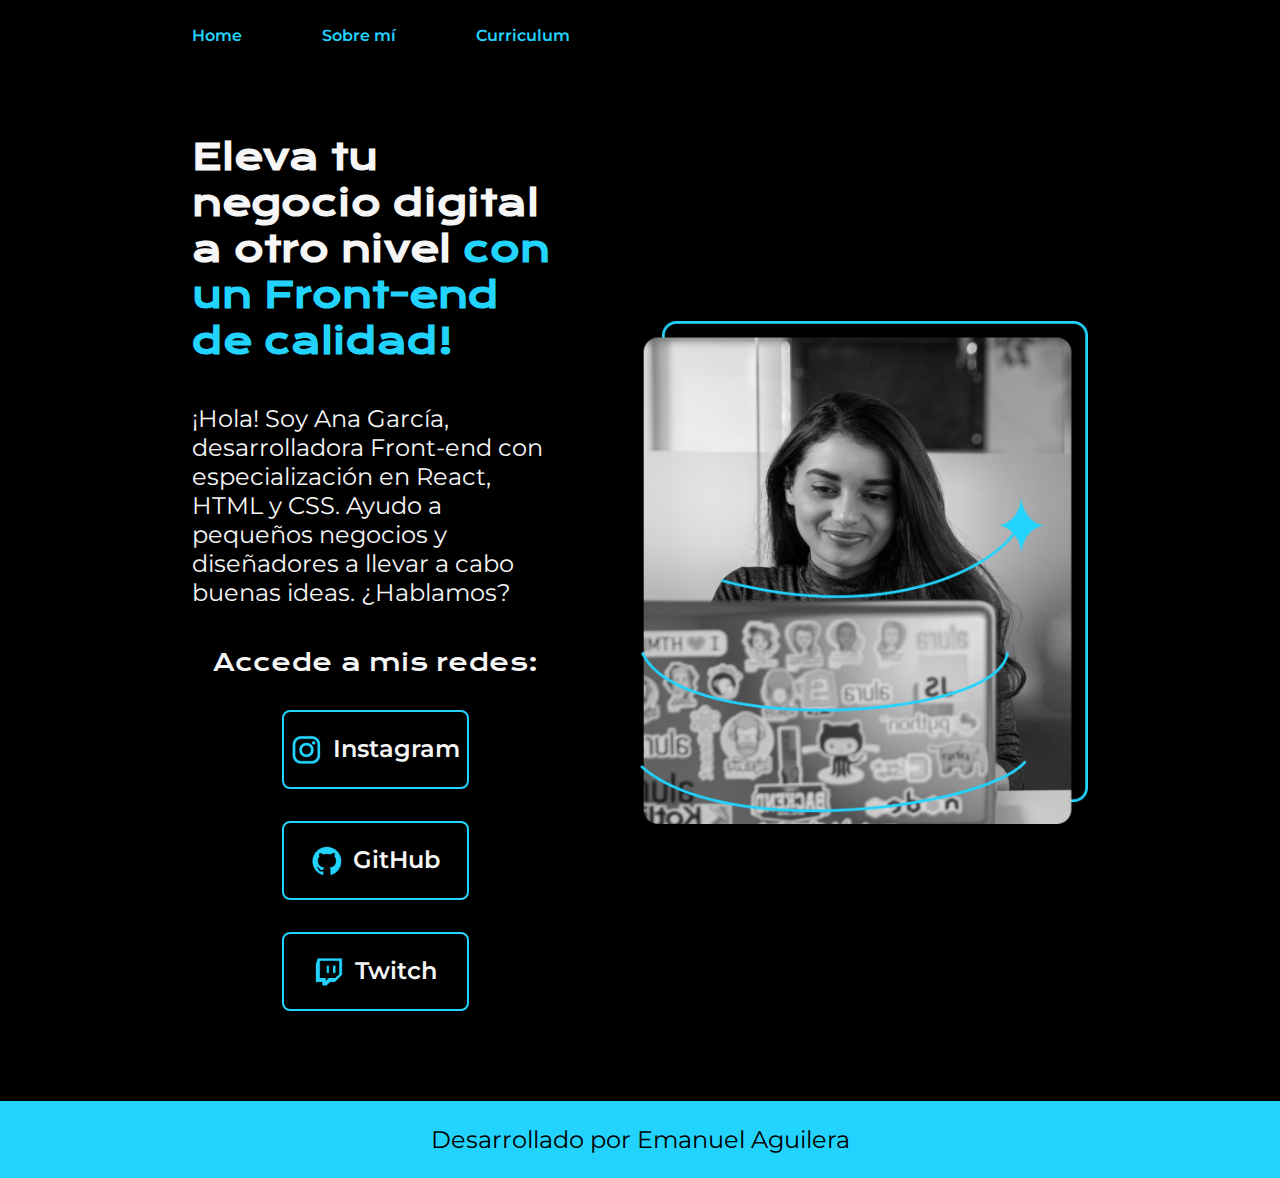
<file: index.html>
<!DOCTYPE html>
<html lang="es">
<head>
    <meta charset="UTF-8">
    <meta name="viewport" content="width=device-width, initial-scale=1.0">
    <title>Portafolio</title>
    <link rel="stylesheet" href="./styles/style.css">
</head>
<body>
    <header class="header">
        <nav class="header__menu">
            <a href="index.html" class="header__menu__link">Home</a>
            <a href="about.html" class="header__menu__link">Sobre mí</a>
            <a href="curriculum.html" class="header__menu__link">Curriculum</a>
        </nav>
    </header>
    <main class="presentacion">
        <section class="presentacion__contenido">
            <h1 class="presentacion__contenido__titulo">Eleva tu negocio digital a otro nivel <strong class="titulo-destaque">con un Front-end de calidad!</strong> </h1>
            <p class="presentacion__contenido__texto">
                ¡Hola! Soy Ana García, desarrolladora Front-end con especialización en React, HTML y CSS. Ayudo a pequeños negocios y diseñadores a llevar a cabo buenas ideas. ¿Hablamos?
            </p>
            <div class="presentacion__enlaces">
                <h2 class="presentacion__enlaces__subtitulo">Accede a mis redes:</h2>
                <a class="presentacion__enlaces__link" href="https://www.instagram.com/">
                    <img src="./assets/instagram.png" alt="logo instagram">Instagram</a>
                <a class="presentacion__enlaces__link" href="https://www.GitHub.com/">
                    <img src="./assets/github.png" alt="logo github">GitHub</a>
                <a class="presentacion__enlaces__link" href="https://www.twitch.com/">
                    <img src="./assets/twitch.png" alt="logo teitch">Twitch</a>

            </div>
        </section>
        <img class="presentacion__imagen" src="assets/image.png" alt="Imagen Ana">
    </main>
    <footer class="footer">
        <p>Desarrollado por Emanuel Aguilera</p>
    </footer>
</body>
</html>
</file>
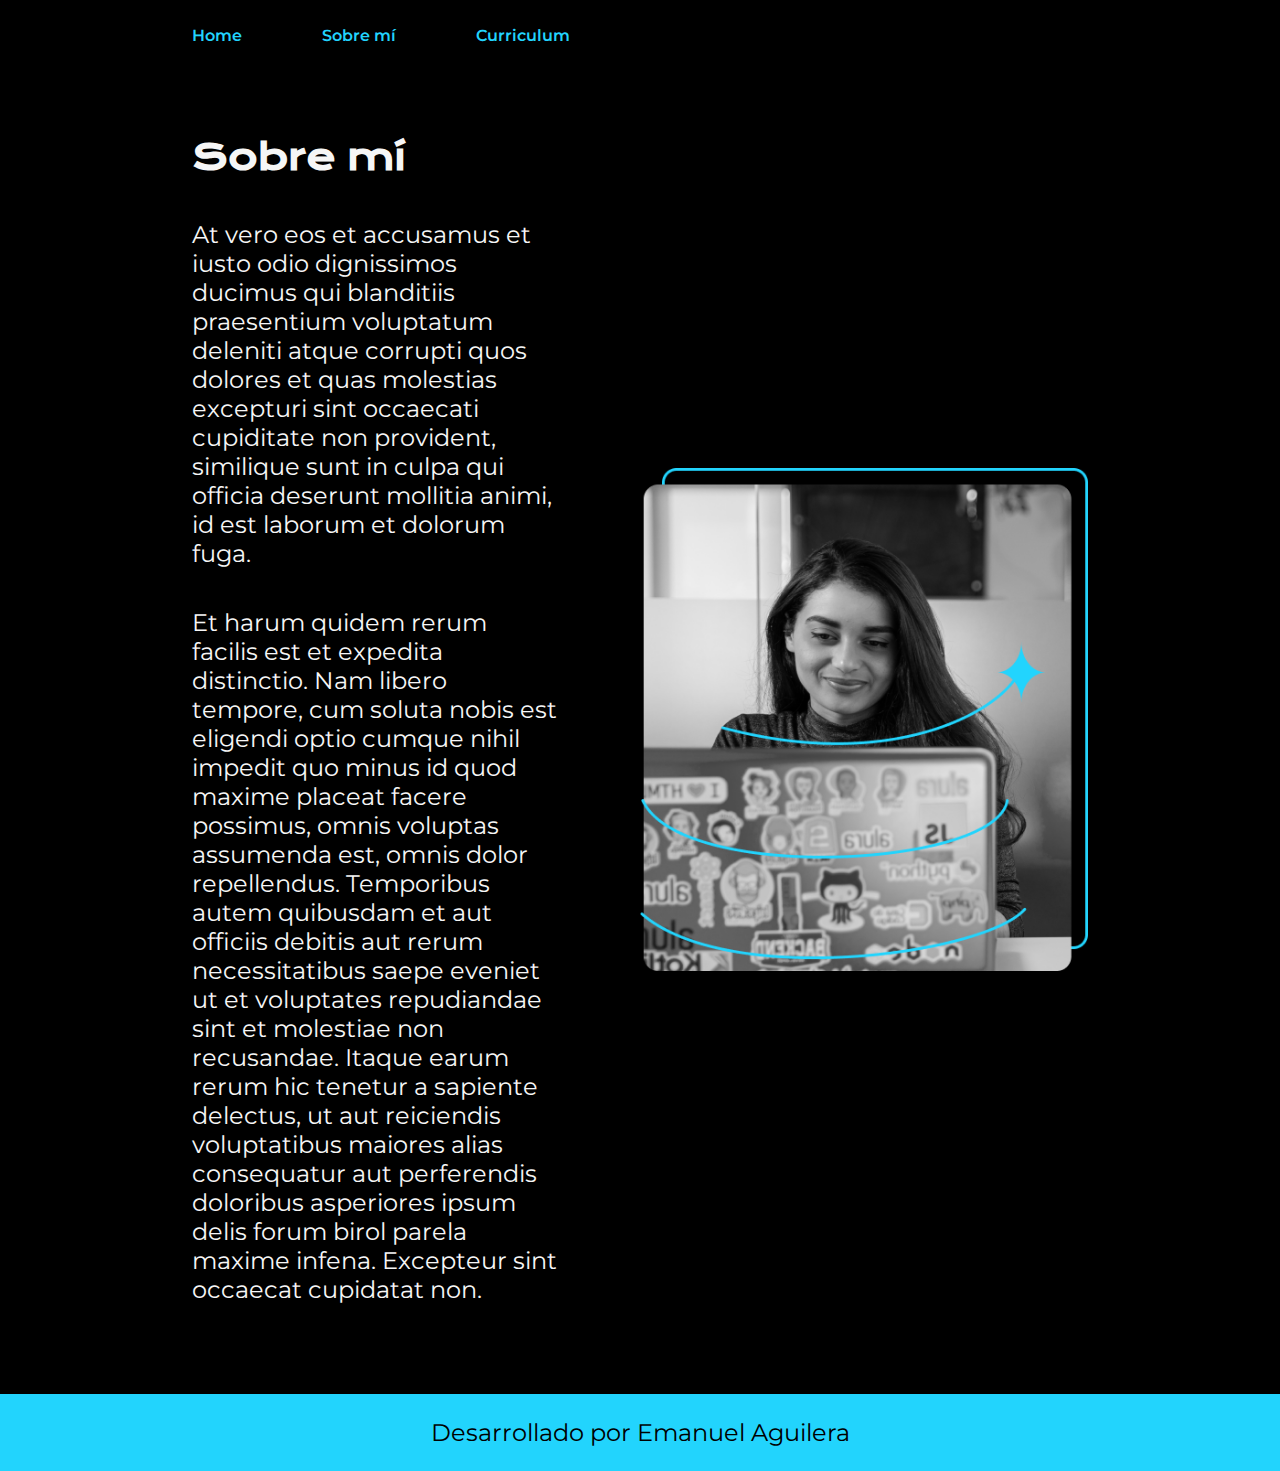
<file: about.html>
<!DOCTYPE html>
<html lang="es">
<head>
    <meta charset="UTF-8">
    <meta name="viewport" content="width=device-width, initial-scale=1.0">
    <title>Sobre mí</title>
    <link rel="stylesheet" href="./styles/style.css">
</head>
<body>
    <header class="header">
        <nav class="header__menu">
            <a href="index.html" class="header__menu__link">Home</a>
            <a href="about.html" class="header__menu__link">Sobre mí</a>
            <a href="curriculum.html" class="header__menu__link">Curriculum</a>
        </nav>
    </header>
    <main class="presentacion">
        <section class="presentacion__contenido">
            <h1 class="presentacion__contenido__titulo">Sobre mí</h1>
            <p class="presentacion__contenido__texto">At vero eos et accusamus et iusto odio dignissimos ducimus qui blanditiis praesentium voluptatum deleniti atque corrupti quos dolores et quas molestias excepturi sint occaecati cupiditate non provident, similique sunt in culpa qui officia deserunt mollitia animi, id est laborum et dolorum fuga.</p>
            <p class="presentacion__contenido__texto">Et harum quidem rerum facilis est et expedita distinctio. Nam libero tempore, cum soluta nobis est eligendi optio cumque nihil impedit quo minus id quod maxime placeat facere possimus, omnis voluptas assumenda est, omnis dolor repellendus. Temporibus autem quibusdam et aut officiis debitis aut rerum necessitatibus saepe eveniet ut et voluptates repudiandae sint et molestiae non recusandae. Itaque earum rerum hic tenetur a sapiente delectus, ut aut reiciendis voluptatibus maiores alias consequatur aut perferendis doloribus asperiores ipsum delis forum birol parela maxime infena. Excepteur sint occaecat cupidatat non.
            </p>
        </section>
        <img class="presentacion__imagen" src="assets/image.png" alt="Imagen Ana">
    </main>
    <footer class="footer">
        <p>Desarrollado por Emanuel Aguilera</p>
    </footer>
</body>
</html>
</file>
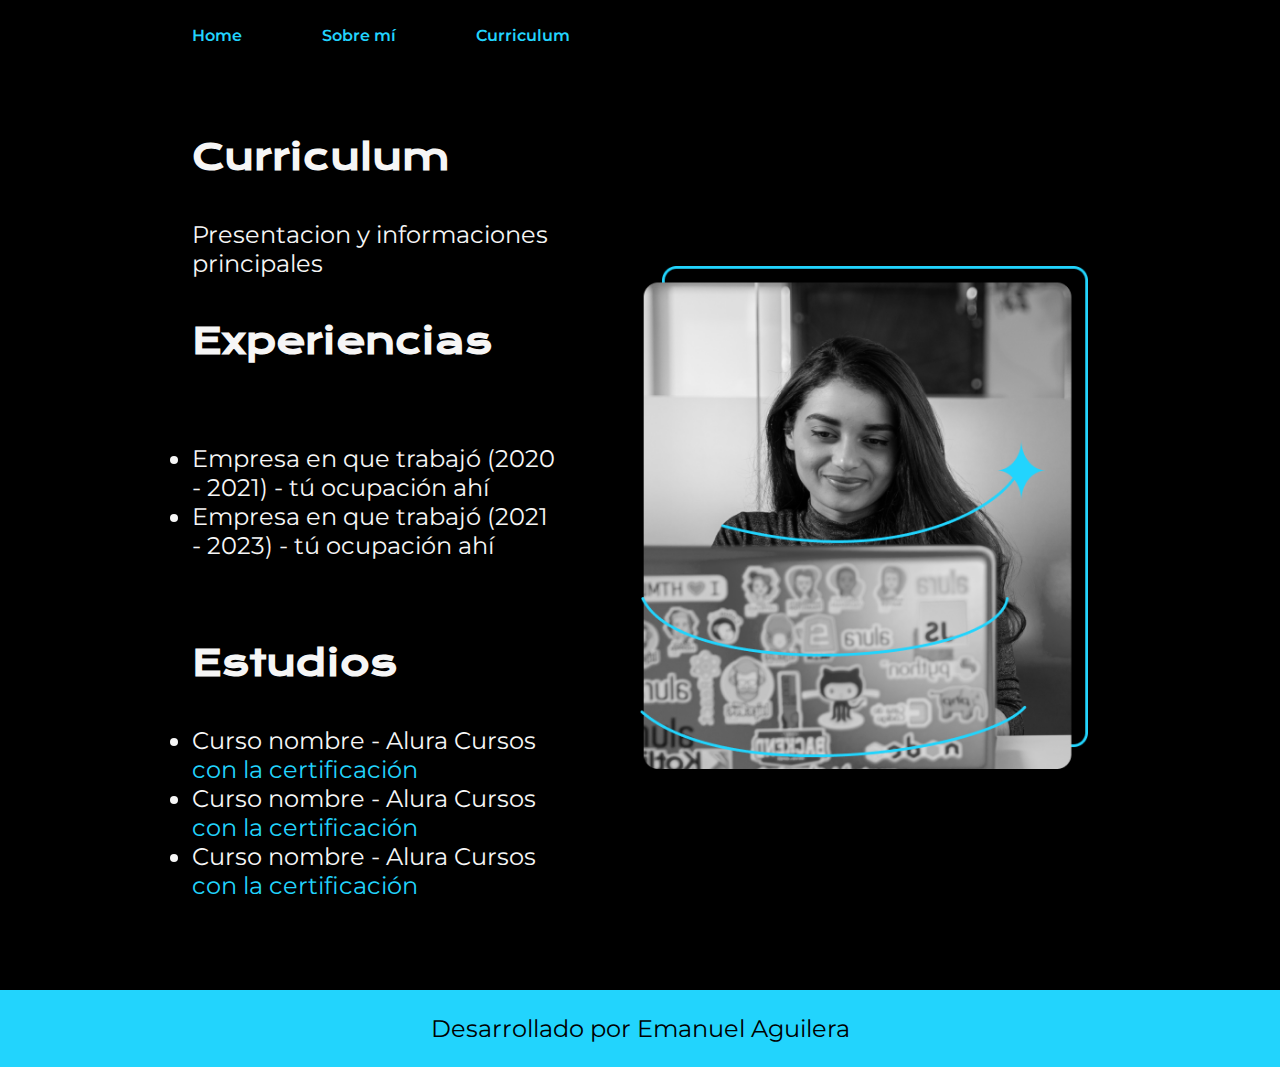
<file: curriculum.html>
<!DOCTYPE html>
<html lang="en">
<head>
    <meta charset="UTF-8">
    <meta name="viewport" content="width=device-width, initial-scale=1.0">
    <title>Curriculum</title>
    <link rel="stylesheet" href="./styles/style.css">
</head>
<body>
    <header class="header">
        <nav class="header__menu">
            <a href="index.html" class="header__menu__link">Home</a>
            <a href="about.html" class="header__menu__link">Sobre mí</a>
            <a href="curriculum.html" class="header__menu__link">Curriculum</a>
        </nav>
    </header>
    <main class="presentacion">
        <section class="presentacion__contenido">
            <h1 class="presentacion__contenido__titulo">
                Curriculum</h1>
                <p class="presentacion__contenido__texto">
                    Presentacion y informaciones principales

                </p>
                <h2 class="presentacion__contenido__titulo">Experiencias</h2>
                <p class="presentacion__contenido__texto">
                    <ul class="presentacion__contenido__texto">
                        <li> Empresa en que trabajó (2020 - 2021) - tú ocupación ahí </li>
                        <li> Empresa en que trabajó (2021 - 2023) - tú ocupación ahí </li>
                    </ul>
                </p>
                <h2 class="presentacion__contenido__titulo">Estudios</h2>
                <div class="presentacion__contenido__texto">
                    <ul class="presentacion__contenido__texto">
                        <li>Curso nombre - Alura Cursos <a href="linkdelacertificacion">con la certificación</a> </li>
                        <li>Curso nombre - Alura Cursos <a href="linkdelacertificacion">con la certificación</a></li>
                        <li>Curso nombre - Alura Cursos <a href="linkdelacertificacion">con la certificación</a></li>
                    </ul>
                </div>
               
        </section>
            <img class="presentacion__imagen" src="./assets/image.png" alt="Foto de Ana García desarrolando un proyecto">
    </main>
    <footer class="footer">
        <p>Desarrollado por Emanuel Aguilera</p>
    </footer>
</body>
</html>
</file>
<file: styles/style.css>
@import url('https://fonts.googleapis.com/css2?family=Krona+One&family=Montserrat:ital,wght@0,100..900;1,100..900&display=swap');

:root{
    --color-primario: #000000;
    --color-secundario: #f6f6f6;
    --color-terciario: #22D4FD;
    --color-hover: #272727;

    --fuente-montserrat: 'Montserrat', sans-serif;
    --fuente-krona: 'Krona One', sans-serif;
}

*{
    padding: 0;
    margin: 0;
}

body {
    background-color: var(--color-primario);
    color: var(--color-secundario);
    box-sizing: border-box;
}

.header{
    padding: 2% 0% 0% 15%;
}

.header__menu{
    display: flex;
    gap: 80px;
}

.header__menu__link{
    font-family: var(--fuente-montserrat);
    font-weight: 600;
    color: var(--color-terciario);
    text-decoration: none;
}

.presentacion {
    margin: 7% 15%;
    display: flex;
    align-items: center;
    justify-content: space-between;
    gap: 82px;
}

.presentacion__contenido {
    width: 50%;
    display: flex;
    flex-direction: column;
    gap: 40px;
}

.presentacion__contenido__titulo {
    font-size: 2.25rem;
    font-family: var(--fuente-krona);
}

.titulo-destaque {
    color: var(--color-terciario);
}

.presentacion__contenido__texto {
    font-size: 1.5rem;
    font-family: var(--fuente-montserrat);
}

.presentacion__enlaces {
    display: flex;
    justify-content: space-between;
    flex-direction: column;
    align-items: center;
    gap: 32px;
}

.presentacion__enlaces__subtitulo {
    font-family: var(--fuente-krona);
    font-size: 1.5rem;
    font-weight: 400;
}

.presentacion__enlaces__link {
    width: 50%;
    text-align: center;
    padding: 21.5px 0;
    border-radius: 8px;
    font-family: var(--fuente-montserrat);
    font-size: 1.5rem;
    font-weight: 600;
    text-decoration: none;
    color: var(--color-secundario);
    border: 2px solid var(--color-terciario);
    display: flex;
    justify-content: center;
    gap: 10px;
}

.presentacion__enlaces__link:hover {
    background-color: var(--color-hover);
}

.presentacion__imagen{
    width: 50%;
}


.footer{
    background-color: var(--color-terciario);
    padding: 1.5rem;
    color: var(--color-primario);
    text-align: center;
    font-family: var(--fuente-montserrat);
    font-size: 1.5rem;
    font-weight: 400;
}

.presentacion__contenido__texto a{
    text-decoration: none;
    color: var(--color-terciario);
}

@media (max-width: 1200px) {
    .header{
        padding: 10%;
    }
    
    .header__menu{
        justify-content: center;
    }
    
    .presentacion {
        flex-direction: column-reverse;
        padding: 5%;
    }

    .presentacion__contenido {
        width: auto;
    }
}
</file>
